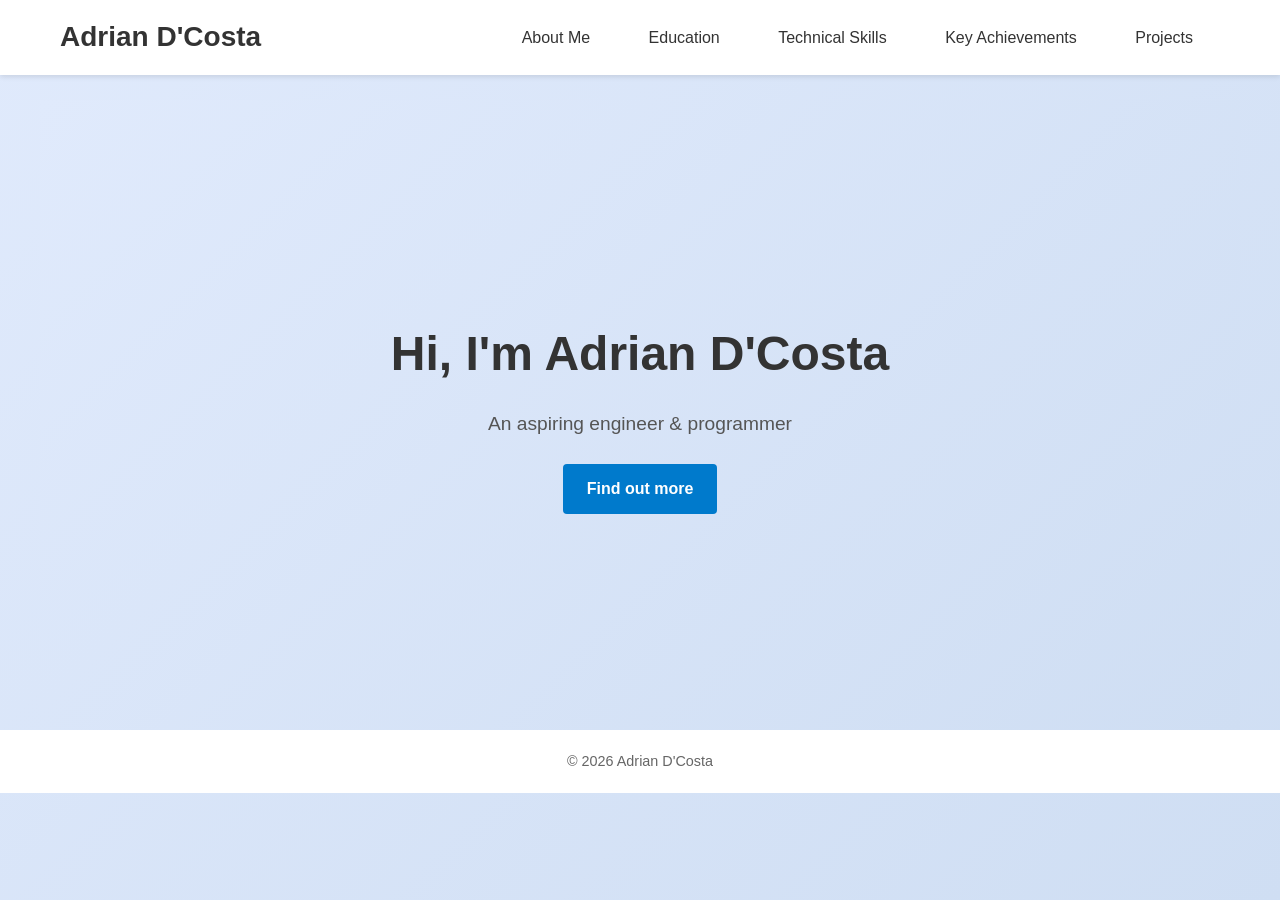
<file: index.html>
<!DOCTYPE HTML>
<html lang="en">
    <head>
        <meta charset="utf-8">
        <meta name="viewport" content="width=device-width, initial-scale=1.0">
        <title>Adrian D'Costa</title>
        <link rel="stylesheet" href="styles.css">
    </head>
    <body>
        <header>
            <div class="navcontainer">
                <nav class="navbar">
                    <div class="navdiv">
                        <div class="header"><a href="/">Adrian D'Costa</a></div>
                        <ul>
                            <li class = "navlink"><a href="about#About">About Me</a></li>
                            <li class = "navlink"><a href="about#Education">Education</a></li>
                            <li class = "navlink"><a href="about#Skills">Technical Skills</a></li>
                            <li class = "navlink"><a href="about#Achievements">Key Achievements</a></li>
                            <li class = "navlink"><a href="about#Projects">Projects</a></li>
                        </ul>
                    </div>
                </nav>
            </div>
        </header>
        <main class="hero">
            <h1>Hi, I'm <span class="name">Adrian D'Costa</span></h1>
            <p class="tagline">An aspiring engineer &amp; programmer</p>
            <a class="button" href="about">Find out more</a>
        </main>
        <footer>
            &copy; 2026 Adrian D'Costa
        </footer>
    </body>

</html>
</file>
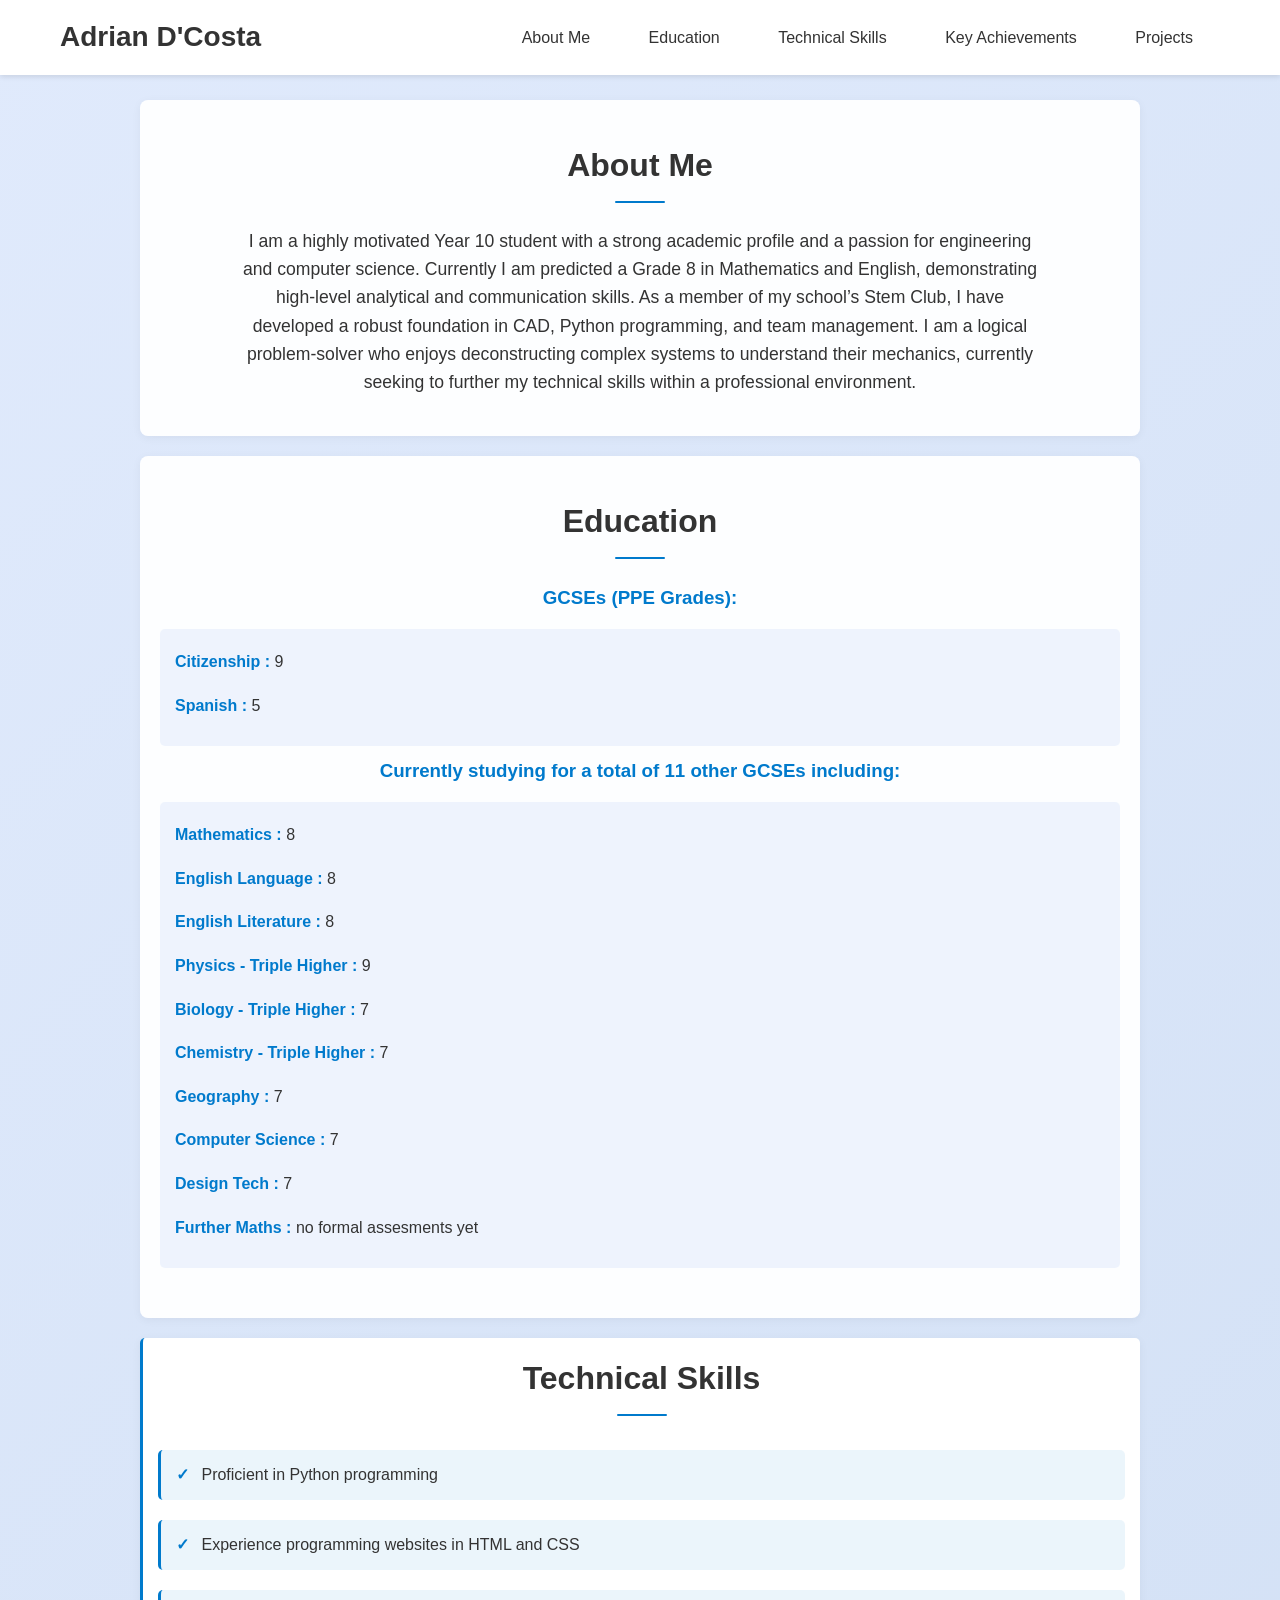
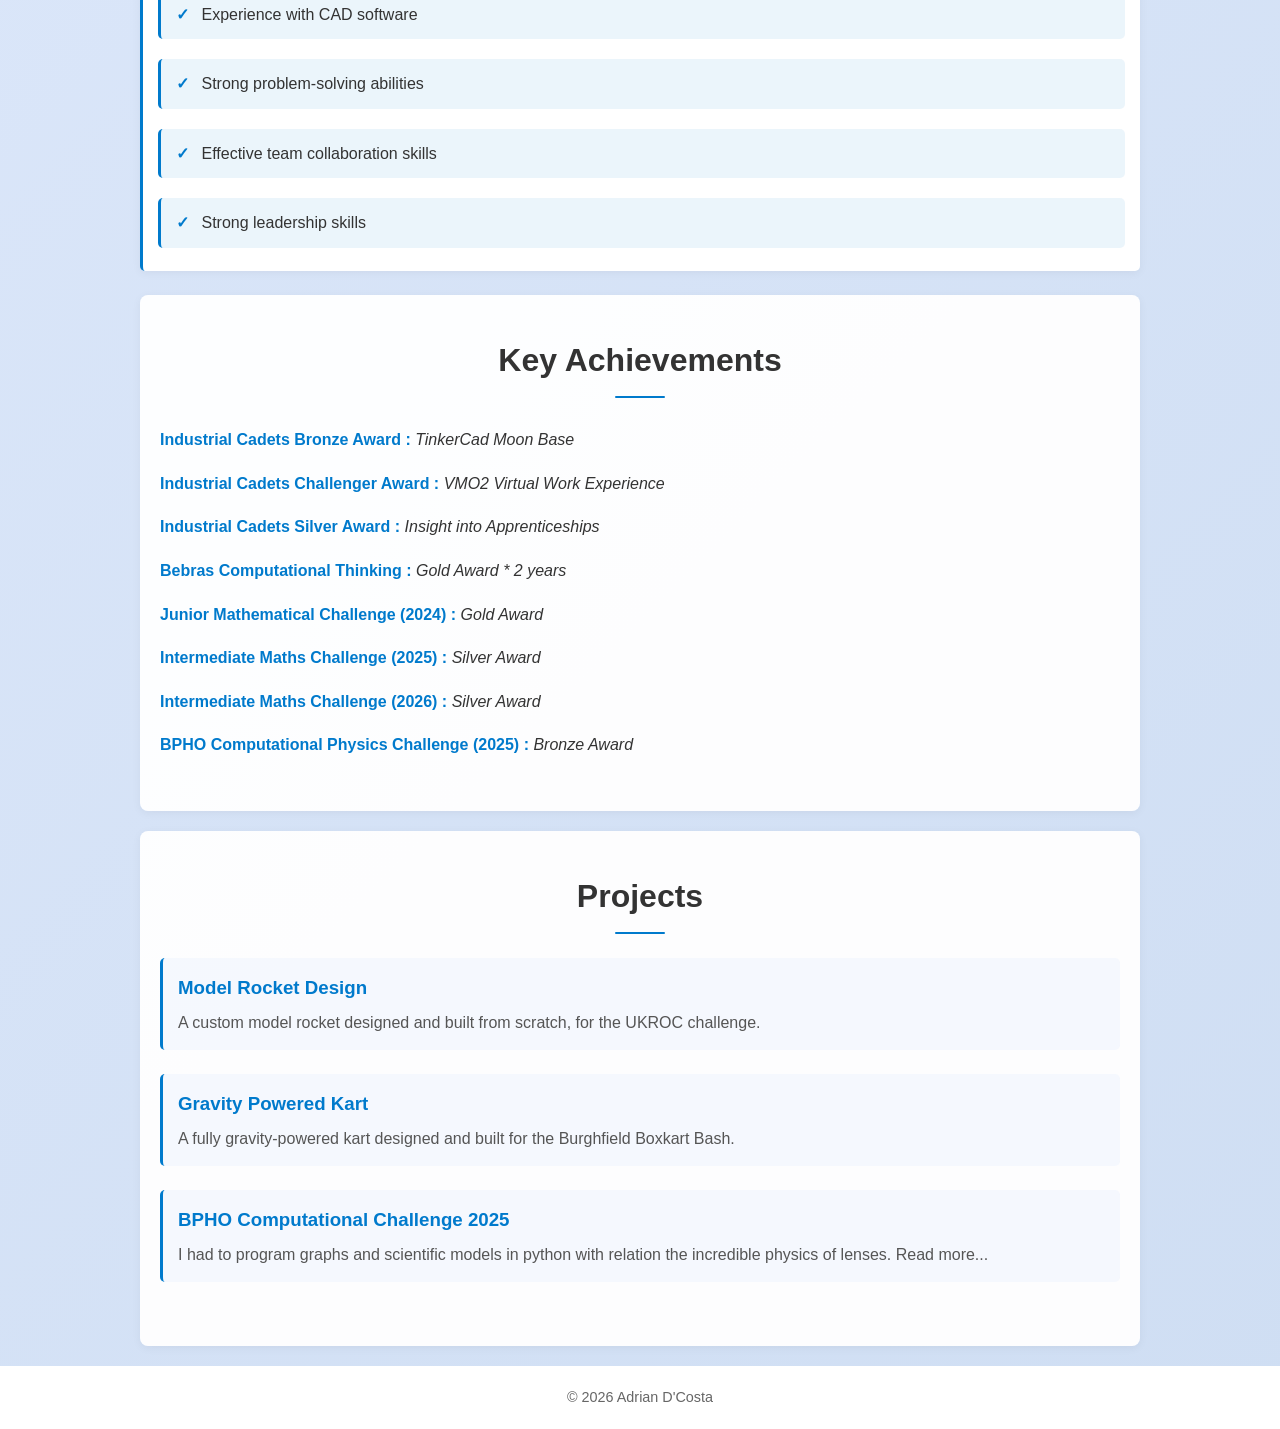
<file: about.html>
<!DOCTYPE HTML>
<html>
    <head>
        <meta name="viewport" content="width=device-width, initial-scale=1.0">
        <title>Adrian D'Costa - About Me</title>
        <link rel="stylesheet" href="styles.css">
        <meta charset="utf-8">
    </head>
    <body>


        <!-- Nav Bar -->
            <header>
                <div class = "navcontainer">
                    <nav class = "navbar">
                        <div class = "navdiv">
                            <div class = "header"><a href="/">Adrian D'Costa</a></div>
                            <ul>
                                <li class = "navlink"><a href="#About">About Me</a></li>
                                <li class = "navlink"><a href="#Education">Education</a></li>
                                <li class = "navlink"><a href="#Skills">Technical Skills</a></li>
                                <li class = "navlink"><a href="#Achievements">Key Achievements</a></li>
                                <li class = "navlink"><a href="#Projects">Projects</a></li>
                            </ul>
                        </div>
                    </nav>
                </div>
            </header>
         <!-- / -->

        <!-- Website -->

            <!-- About Me -->
                <div class="about">
                    <h2 class="subheading" id="About">About Me</h2>
                    <p>
                        I am a highly motivated Year 10 student with a strong academic profile and a passion for engineering and computer science. 
                        Currently I am predicted a Grade 8 in Mathematics and English, demonstrating high-level analytical and communication skills. 
                        As a member of my school’s Stem Club, I have developed a robust foundation in CAD, Python programming, and team management. 
                        I am a logical problem-solver who enjoys deconstructing complex systems to understand their mechanics, currently seeking to 
                        further my technical skills within a professional environment.
                    </p>
                </div>
            <!-- / -->
            
            <!-- Education -->
                <div class="Education">
                    <div class="predictedGrades">
                    <h2 class="subheading" id="Education">Education</h2>
                    <h3>GCSEs (PPE Grades):</h3>
                    <div class="bp">
                    <ul>
                        <li><b>Citizenship :</b> 9</li>
                        <li><b>Spanish :</b> 5</li>
                    </ul>
                    </div>
                    </div>
                    <div class="GCSEs">
                        <h3>Currently studying for a total of 11 other GCSEs including:</h3>
                        <div class ="bp">
                            <ul>
                                <li><b>Mathematics :</b> 8</li>
                                <li><b>English Language :</b> 8</li>
                                <li><b>English Literature :</b> 8</li>
                                <li><b>Physics - Triple Higher :</b> 9</li>
                                <li><b>Biology - Triple Higher : </b> 7</li>
                                <li><b>Chemistry - Triple Higher :</b> 7</li>
                                <li><b>Geography :</b> 7</li>
                                <li><b>Computer Science :</b> 7</li>
                                <li><b>Design Tech :</b> 7</li>
                                <li><b>Further Maths :</b> no formal assesments yet</li>
                            </ul>
                        </div>
                    </div>
                </div>
            <!-- / -->

            <!-- Skills -->

                <div class = "skills">
                    <h2 class="subheading" id="Skills">Technical Skills</h2>
                    <ul>
                        <li>Proficient in Python programming</li>
                        <li>Experience programming websites in HTML and CSS</li>
                        <li>Experience with CAD software</li>
                        <li>Strong problem-solving abilities</li>
                        <li>Effective team collaboration skills</li>
                        <li>Strong leadership skills</li>
                    </ul>
                </div>
                
            <!-- / -->

            <!-- Achievements -->
                <div class="achievements">
                    <h2 class="subheading" id="Achievements">Key Achievements</h2>
                    <ul>
                        <li><b>Industrial Cadets Bronze Award :</b> <i>TinkerCad Moon Base</i></li>
                        <li><b>Industrial Cadets Challenger Award :</b> <i>VMO2 Virtual Work Experience</i></li>
                        <li><b>Industrial Cadets Silver Award :</b> <i>Insight into Apprenticeships</i></li>
                        <li><b>Bebras Computational Thinking :</b> <i>Gold Award * 2 years</i></li>
                        <li><b>Junior Mathematical Challenge (2024) :</b> <i>Gold Award</i></li>
                        <li><b>Intermediate Maths Challenge (2025) :</b> <i>Silver Award</i></li>
                        <li><b>Intermediate Maths Challenge (2026) :</b> <i>Silver Award</i></li>
                        <li><b>BPHO Computational Physics Challenge (2025) :</b> <i>Bronze Award</i></li>
                    </ul>
                </div>
            <!-- / -->

            <!-- Projects -->
                <div class="projects">
                    <h2 class="subheading" id="Projects">Projects</h2>
                    <!-- <a href="dev"> -->
                        <div class="project">
                            <h3>Model Rocket Design</h3>
                            <p>A custom model rocket designed and built from scratch, for the UKROC challenge.</p>
                        </div>
                    <!-- </a> -->
                    <!-- <a href="dev"> --> 
                        <div class="project">
                            <h3>Gravity Powered Kart</h3>
                            <p>A fully gravity-powered kart designed and built for the Burghfield Boxkart Bash.</p>
                        </div>
                    <!-- </a> -->
                     <!-- <a href="dev"> -->
                        <div class="project">
                            <h3>BPHO Computational Challenge 2025</h3>
                            <p>I had to program graphs and scientific models in python with relation the incredible physics of lenses. Read more...</p>
                        </div>
                    <!-- </a> -->
                </div>
            <!-- / -->
            
        <footer>
            &copy; 2026 Adrian D'Costa
        </footer>
    </body>

</html>
</file>
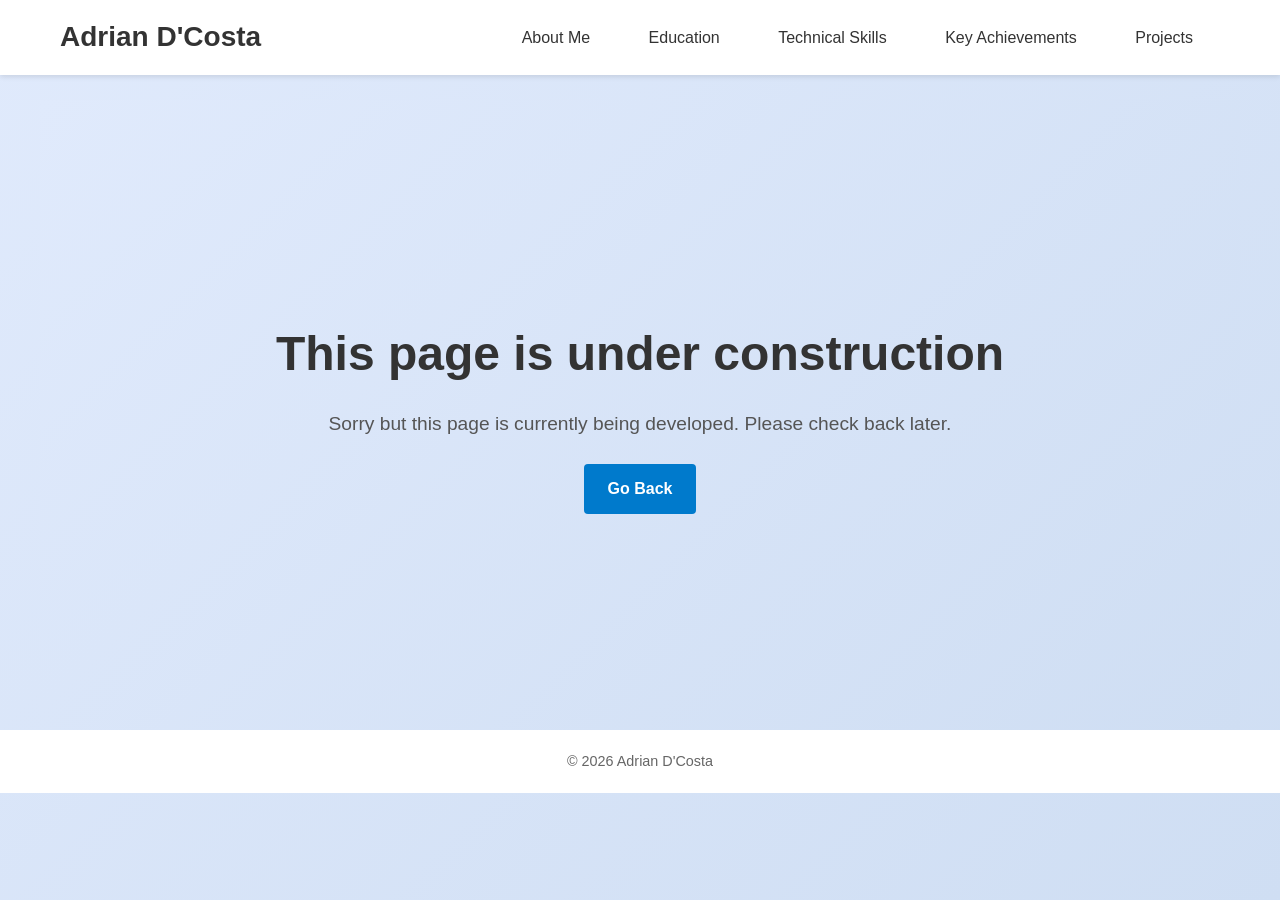
<file: dev.html>
<!DOCTYPE HTML>
<html lang="en">
    <head>
        <meta charset="utf-8">
        <meta name="viewport" content="width=device-width, initial-scale=1.0">
        <title>Error 404 - Page Not Found</title>
        <link rel="stylesheet" href="styles.css">
    </head>
    <body>

    <script src="back.js"></script>

        <header>
            <div class="navcontainer">
                <nav class="navbar">
                    <div class="navdiv">
                        <div class="header"><a href="/">Adrian D'Costa</a></div>
                        <ul>
                            <li class="navlink"><a href="about#About">About Me</a></li>
                            <li class = "navlink"><a href="about#Education">Education</a></li>
                            <li class = "navlink"><a href="about#Skills">Technical Skills</a></li>
                            <li class = "navlink"><a href="about#Achievements">Key Achievements</a></li>
                            <li class = "navlink"><a href="about#Projects">Projects</a></li>
                        </ul>
                    </div>
                </nav>
            </div>
        </header>
        <main class="hero">
            <h1><span class="name"> This page is under construction </span></h1>
            <p class="tagline">Sorry but this page is currently being developed. Please check back later.</p>
            <a class="button" onclick="goBack()">Go Back</a>
        </main>
        <footer>
            &copy; 2026 Adrian D'Costa
        </footer>
    </body>

</html>
</file>
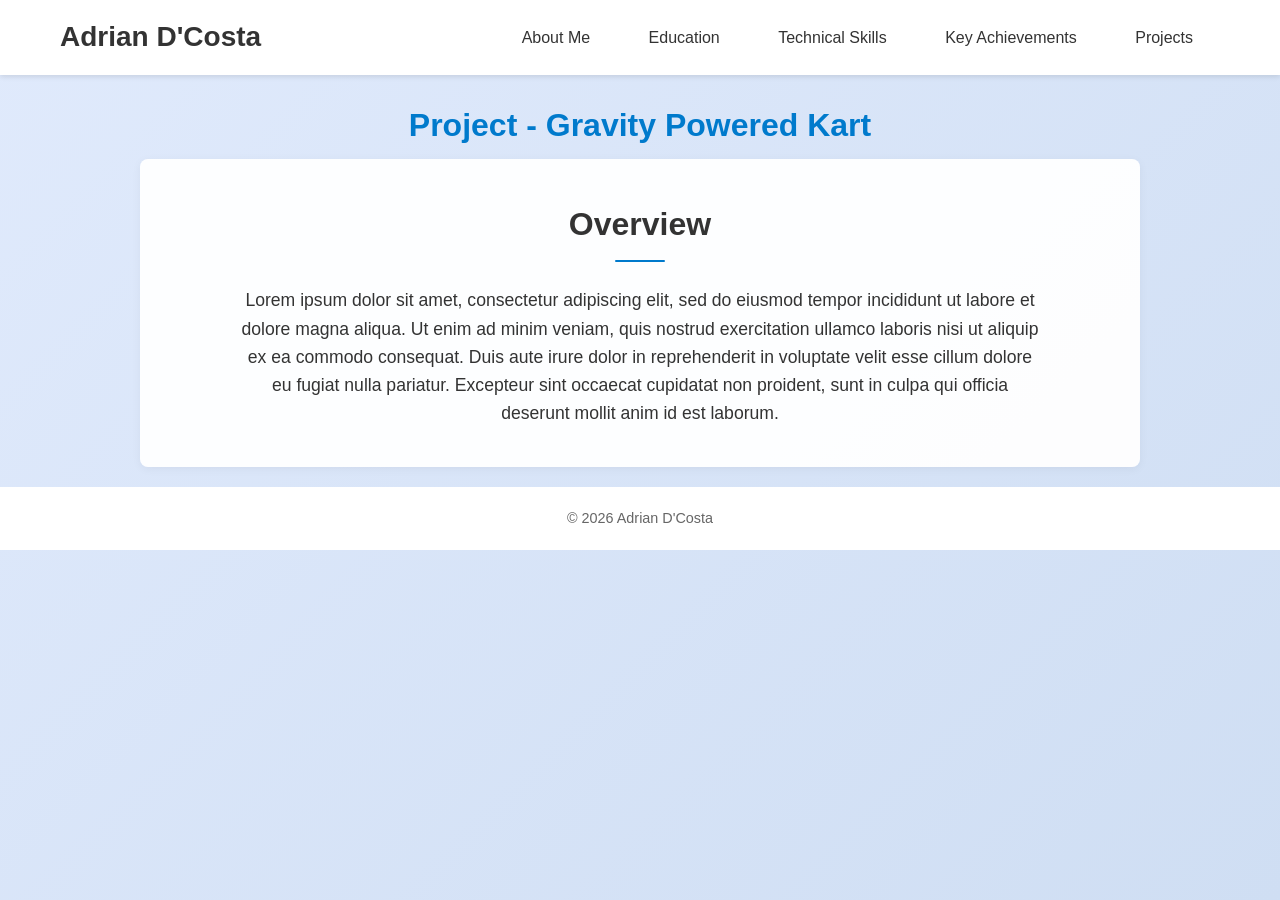
<file: project-gkart.html>
<!DOCTYPE HTML>
<html lang="en">
    <head>
        <meta charset="utf-8">
        <meta name="viewport" content="width=device-width, initial-scale=1.0">
        <title>Project - Gravity Kart</title>
        <link rel="stylesheet" href="styles.css">
    </head>
    <body>
    <script src="back.js"></script>
    <!-- Header -->
        <header>
            <div class="navcontainer">
                <nav class="navbar">
                    <div class="navdiv">
                        <div class="header"><a href="/">Adrian D'Costa</a></div>
                        <ul>
                            <li class="navlink"><a href="about#About">About Me</a></li>
                            <li class = "navlink"><a href="about#Education">Education</a></li>
                            <li class = "navlink"><a href="about#Skills">Technical Skills</a></li>
                            <li class = "navlink"><a href="about#Achievements">Key Achievements</a></li>
                            <li class = "navlink"><a href="about#Projects">Projects</a></li>
                        </ul>
                    </div>
                </nav>
            </div>
        </header>
    <!-- / -->

    <!-- Main Content -->
        <h1 class = "title">Project - Gravity Powered Kart</h1>
        <div class="about">
            <h2 class="subheading" id="About">Overview</h2>
            <p>
                Lorem ipsum dolor sit amet, consectetur adipiscing elit, sed do eiusmod tempor incididunt ut labore 
                et dolore magna aliqua. Ut enim ad minim veniam, quis nostrud exercitation ullamco laboris nisi ut aliquip 
                ex ea commodo consequat. Duis aute irure dolor in reprehenderit in voluptate velit esse cillum dolore eu fugiat 
                nulla pariatur. Excepteur sint occaecat cupidatat non proident, sunt in culpa qui officia deserunt mollit anim id 
                est laborum.
            </p>
        </div>
    <!-- / -->
        <footer>
            &copy; 2026 Adrian D'Costa
        </footer>
    </body>

</html>
</file>
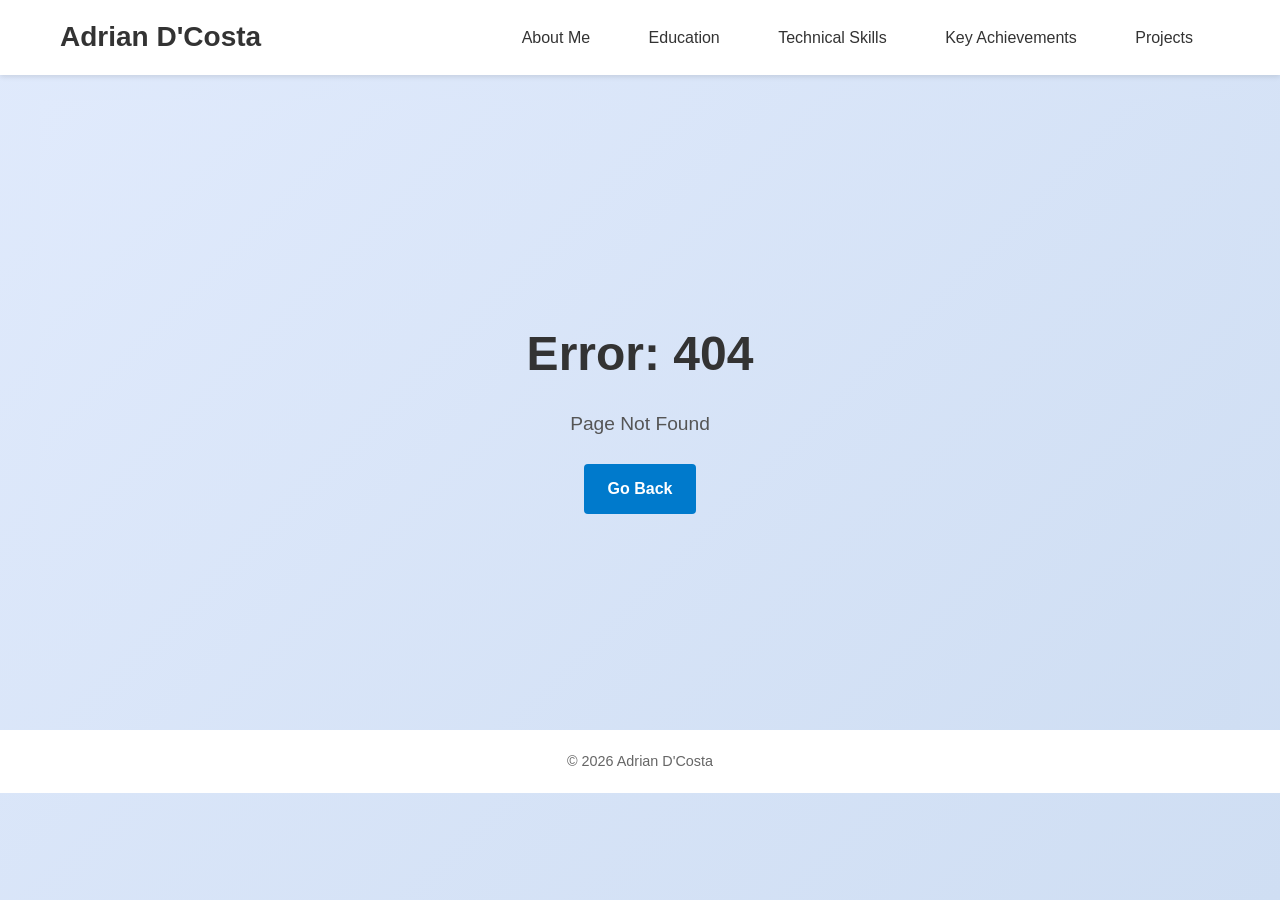
<file: project-rocket.html>
<!DOCTYPE HTML>
<html lang="en">
    <head>
        <meta charset="utf-8">
        <meta name="viewport" content="width=device-width, initial-scale=1.0">
        <title>Error 404 - Page Not Found</title>
        <link rel="stylesheet" href="styles.css">
    </head>
    <body>
    <script src="back.js"></script>
        <header>
            <div class="navcontainer">
                <nav class="navbar">
                    <div class="navdiv">
                        <div class="header"><a href="/">Adrian D'Costa</a></div>
                        <ul>
                            <li class="navlink"><a href="about#About">About Me</a></li>
                            <li class = "navlink"><a href="about#Education">Education</a></li>
                            <li class = "navlink"><a href="about#Skills">Technical Skills</a></li>
                            <li class = "navlink"><a href="about#Achievements">Key Achievements</a></li>
                            <li class = "navlink"><a href="about#Projects">Projects</a></li>
                        </ul>
                    </div>
                </nav>
            </div>
        </header>
        <main class="hero">
            <h1><span class="name"> Error: 404 </span></h1>
            <p class="tagline">Page Not Found</p>
            <a class="button" onclick="goBack()">Go Back</a>
        </main>
        <footer>
            &copy; 2026 Adrian D'Costa
        </footer>
    </body>

</html>
</file>
<file: styles.css>
/* Reset and base styles */
* {
    margin: 0;
    padding: 0;
    box-sizing: border-box;
}

body {
    padding-top: 100px; /* To prevent content being hidden behind fixed navbar */
    font-family: 'Segoe UI', Tahoma, Geneva, Verdana, sans-serif;
    font-size: 16px;
    line-height: 1.6;
    color: #333;
    background: linear-gradient(135deg, #e0eafc, #cfdef3);
    min-height: 100vh;
}

a {
    text-decoration: none;
    color: inherit;
}

/* Navigation */
.navcontainer {
    background-color: #ffffff;
    box-shadow: 0 2px 5px rgba(0, 0, 0, 0.1);
    position: fixed;
    top: 0;
    z-index: 100;
    width: 100%;
    left: 0;
}

.navbar {
    max-width: 1200px;
    margin: 0 auto;
    padding: 0 20px;
}

.navdiv {
    display: flex;
    align-items: center;
    justify-content: space-between;
    padding: 15px 0;
}

.header a {
    font-size: 28px;
    font-weight: 600;
    color: #333;
    transition: color 0.3s;
}

.header a:hover {
    color: #007acc;
}

.navlink {
    list-style: none;
    display: inline-block;
    margin: 0 15px;
}

.navlink a {
    color: #333;
    font-weight: 500;
    padding: 8px 12px;
    border-radius: 5px;
    transition: all 0.3s;
}

.navlink a:hover {
    background-color: #e0eafc;
    color: #007acc;
}

.header a:hover {
    color: #007acc;
}

/* Main content */
main {
    max-width: 1200px;
    margin: 0 auto;
    padding: 0 20px;
    flex:1;
}

/* Hero section */
.hero {
    display: flex;
    flex-direction: column;
    align-items: center;
    justify-content: center;
    min-height: 70vh;
    padding: 0 20px;
    background: linear-gradient(135deg, #e0eafc, #cfdef3);
    text-align: center;
}

.hero h1 {
    font-size: 3rem;
    margin-bottom: 1rem;
}

.name {
    color: #333;
}

.tagline {
    font-size: 1.2rem;
    margin-bottom: 1.5rem;
    color: #555;
}

.button {
    display: inline-block;
    padding: 12px 24px;
    background: #007acc;
    color: white;
    text-decoration: none;
    border-radius: 4px;
    font-weight: 600;
    transition: background 0.3s;
}

.button:hover {
    background: #005fa3;
}

/* About page sections */
.about, .Education, .achievements, .projects, .skills {
    max-width: 1000px;
    margin: 0 auto;
    padding: 40px 20px;
    background: rgba(255, 255, 255, 0.95);
    margin-bottom: 20px;
    border-radius: 8px;
    box-shadow: 0 2px 10px rgba(0, 0, 0, 0.05);
}

.subheading {
    font-size: 2rem;
    color: #333;
    margin-bottom: 1.5rem;
    text-align: center;
    position: relative;
}

.subheading::after {
    content: '';
    display: block;
    width: 50px;
    height: 2px;
    background: #007acc;
    margin: 10px auto;
    border-radius: 1px;
}

.about p {
    font-size: 1.1rem;
    text-align: center;
    max-width: 800px;
    margin: 0 auto;
    line-height: 1.6;
}

.Education h3 {
    color: #007acc;
    margin-bottom: 1rem;
    text-align: center;
}

.bp {
    background: rgba(224, 234, 252, 0.5);
    padding: 15px;
    border-radius: 5px;
    margin: 10px 0;
}

ul {
    list-style: none;
    padding: 0;
}

li {
    font-size: 1rem;
    margin-bottom: 0.5rem;
    padding: 5px 0;
}

b {
    color: #007acc;
}

/* Projects specific */
.project {
    margin-bottom: 1.5rem;
    padding: 15px;
    background: rgba(224, 234, 252, 0.3);
    border-radius: 5px;
    border-left: 3px solid #007acc;
}

.project h3 {
    color: #007acc;
    margin-bottom: 0.5rem;
}

.project p {
    color: #555;
    line-height: 1.5;
}

/* Footer */
footer {
    text-align: center;
    padding: 20px;
    background: #ffffff;
    color: #666;
    font-size: 0.9rem;
    align-self: baseline;
    margin-top: auto;
}

/* Skills specific styling */
.skills {
    display: flex;
    flex-direction: column;
}

.skills ul {
    display: flex;
    flex-direction: column;
    gap: 12px;
    padding: 0;
}

.skills li {
    padding: 12px 15px;
    background: rgba(0, 122, 204, 0.08);
    border-radius: 5px;
    border-left: 3px solid #007acc;
    font-weight: 500;
    color: #333;
}

.skills li::before {
    content: "✓ ";
    color: #007acc;
    font-weight: bold;
    margin-right: 8px;
}

.skills li:hover {
    background: rgba(0, 122, 204, 0.12);
    transform: translateX(5px);
    transition: all 0.3s ease;
}

/* Responsive design */
@media (max-width: 768px) {
    body {
        padding-top: 180px; /* Give it more room if the mobile header is chunky */
    }
    .hero h1 {
        font-size: 2rem;
    }

    .subheading {
        font-size: 1.8rem;
    }

    .navdiv {
        flex-direction: column;
        gap: 10px;
    }

    .navlink {
        margin: 0 5px;
    }

    .about, .Education, .achievements, .projects, .skills {
        padding: 30px 15px;
    }
}

.skills {
    margin-bottom: 1.5rem;
    padding: 15px;
    background: rgb(255, 255, 255);
    border-radius: 5px;
    border-left: 3px solid #007acc;
}

.title {
    color: #007acc;
    margin-bottom: 0.5rem;
    text-align: center;
}
</file>
